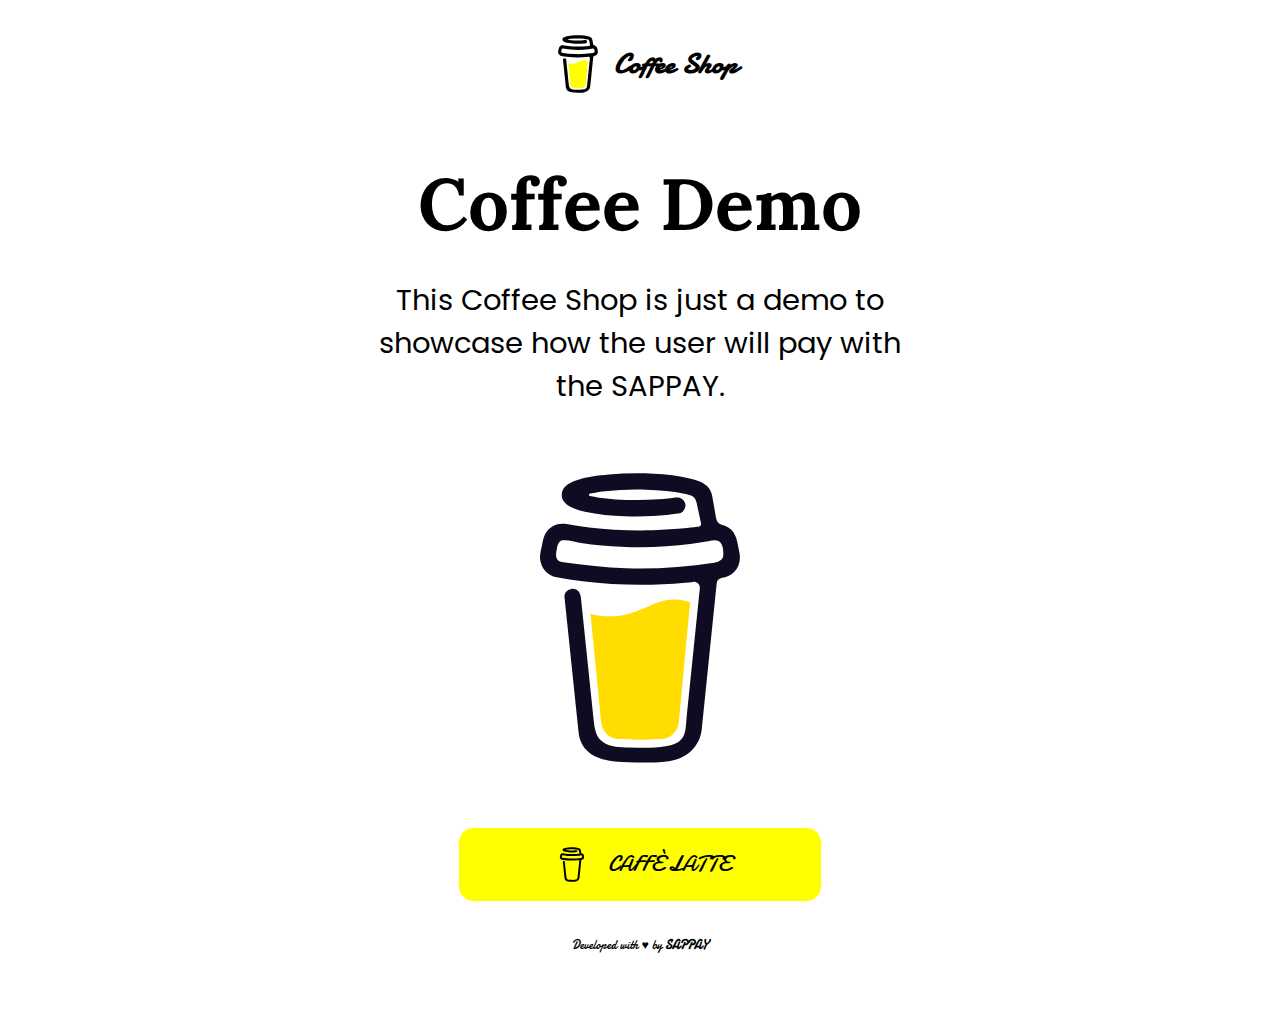
<file: index.html>
<html lang="en">
  <head>
    <meta charset="UTF-8" />
    <meta http-equiv="X-UA-Compatible" content="IE=edge" />
    <meta name="viewport" content="width=device-width, initial-scale=1.0" />
    <link rel="stylesheet" href="style.css" />
    <title>Coffe Shop</title>
  </head>
  <body>
    <header>
      <img
        src="./assets/coffee_icon_black.svg"
        alt="coffe logo"
      />
      <h2>Coffee Shop</h2>
    </header>
    <main>
        <h1>Coffee Demo</h1>
    <p>This Coffee Shop is just a demo to showcase how the user will pay with the SAPPAY.</p>
    <section>
        <img src="./assets/coffee_icon.svg" alt="coffee glass">
      <div>
        <button><img src="./assets/coffee_icon_black.svg" alt="coffee icon">CAFFÈ LATTE</button>
        <!-- <button><img src="./assets/coffee_icon_black.svg" alt="coffee icon">CAPPUCCINO Coffee</button>
        <button><img src="./assets/coffee_icon_black.svg" alt="coffee icon">CAFFÈ MOCHA</button> -->
      </div>
    </section>
    </main>
    <footer>
        <small>Developed with ♥ by <b>SAPPAY</b></small>
    </footer>
    
  </body>
</html>
</file>
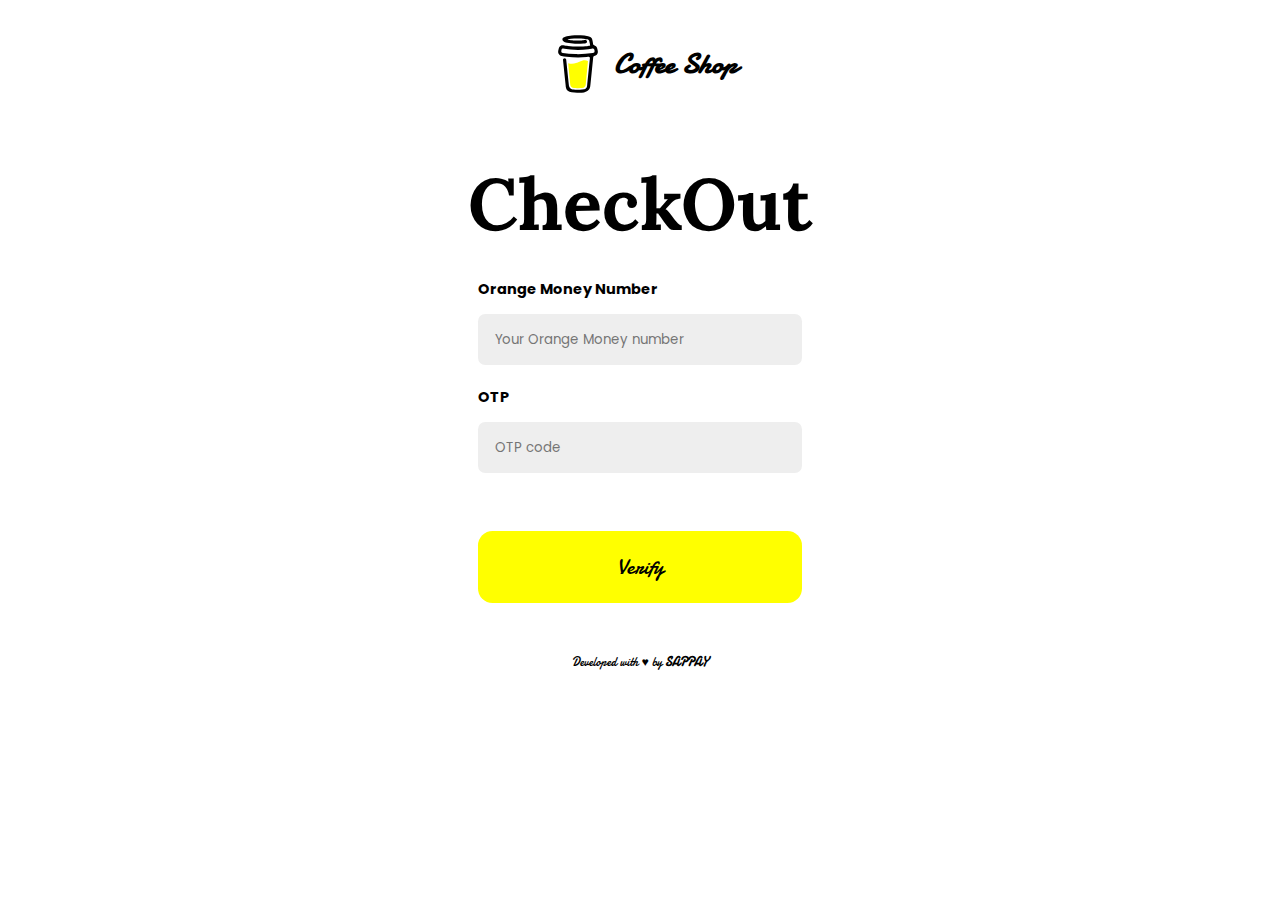
<file: checkout.html>
<html lang="en">
  <head>
    <meta charset="UTF-8" />
    <meta http-equiv="X-UA-Compatible" content="IE=edge" />
    <meta name="viewport" content="width=device-width, initial-scale=1.0" />
    <link rel="stylesheet" href="style.css" />
    <title>Coffe Shop</title>
  </head>
  <body>
    <header>
      <img src="./assets/coffee_icon_black.svg" alt="coffe logo" />
      <h2>Coffee Shop</h2>
    </header>
    <main>
      <h1>CheckOut</h1>
      <form action="">
        <div>
          <label for="">Orange Money Number</label>
          <input type="number" name="orange money number" placeholder="Your Orange Money number" />
        </div>
        <div>
            <label for="">OTP</label>
            <input type="number" name="otp" placeholder="OTP code" />
          </div>
          <button>Verify</button>
      </form>
    </main>
    <footer>
      <small>Developed with ♥ by <b>SAPPAY</b></small>
    </footer>
  </body>
</html>
</file>
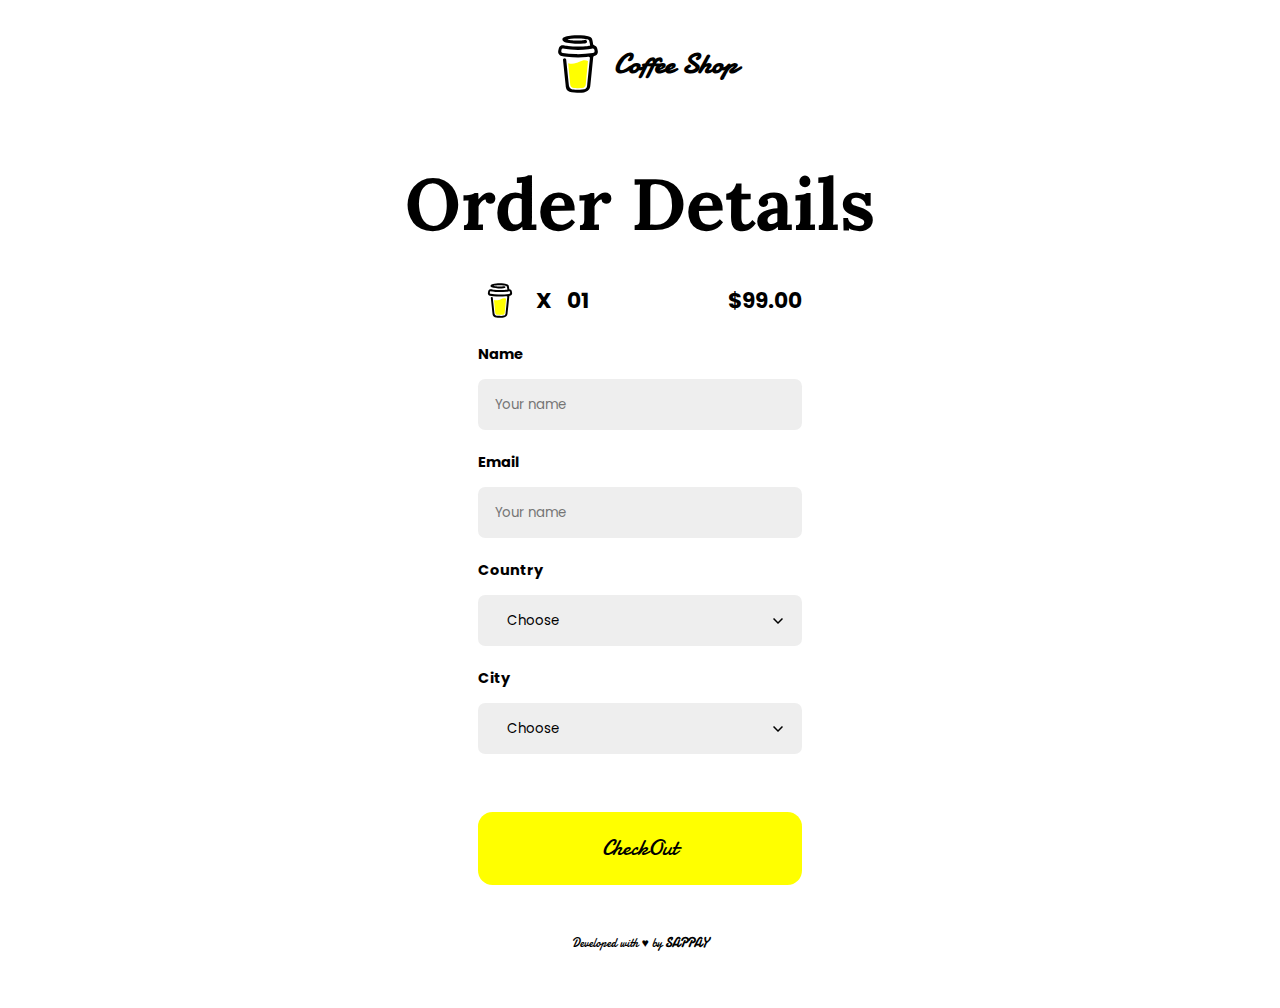
<file: form.html>
<html lang="en">
  <head>
    <meta charset="UTF-8" />
    <meta http-equiv="X-UA-Compatible" content="IE=edge" />
    <meta name="viewport" content="width=device-width, initial-scale=1.0" />
    <link rel="stylesheet" href="style.css" />
    <title>Coffe Shop</title>
  </head>
  <body>
    <header>
      <img src="./assets/coffee_icon_black.svg" alt="coffe logo" />
      <h2>Coffee Shop</h2>
    </header>
    <main>
      <h1>Order Details</h1>
      <form action="">
        <div class="container">
            <span class="product"><img src="./assets/coffee_icon_black.svg" alt="coffee icon"><span>X &nbsp; 01</span></span><span>$99.00</span>
          </div>
        <div>
          <label for="">Name</label>
          <input type="text" name="name" placeholder="Your name" />
        </div>
        <div>
            <label for="">Email</label>
            <input type="email" name="email" placeholder="Your name" />
          </div>
          <div>
            <label for="">Country</label>
            <select name="country">
                <option value="10">Choose</option>
                <option value="11">United States</option>
                <option value="12">Denmark</option>
                <option value="13">France</option>
            </select>
          </div>
          <div>
            <label for="">City</label>
            <select name="city">
                <option value="100">Choose</option>
                <option value="101">Washington</option>
                <option value="102">New York</option>
                <option value="103">Paris</option>
            </select>
          </div>
          <button>CheckOut</button>
      </form>
    </main>
    <footer>
      <small>Developed with ♥ by <b>SAPPAY</b></small>
    </footer>
  </body>
</html>
</file>
<file: style.css>
@import url("https://fonts.googleapis.com/css2?family=Damion&family=Lora:wght@700&family=Poppins&display=swap");

html {
  font-size: 14.5px;
}

body {
  margin: 0px;
  padding: 20px 100px;
  overflow-x: hidden;
}

header {
  display: flex;
  justify-content: center;
  align-items: center;
}

header img {
  width: 5rem;
}

main {
  display: flex;
  flex-direction: column;
  align-items: center;
}

h1 {
  font-size: 5rem;
  font-family: "Lora", serif;
  text-align: center;
  margin-bottom: 0px;
}

h2 {
  font-family: "Damion", cursive;
  font-size: 2rem;
}

p {
  font-size: 2rem;
  font-family: "Poppins", sans-serif;
  text-align: center;
  width: 50%;
  margin: 2rem;
}
section {
  display: flex;
  flex-direction: column;
  align-items: center;
  justify-content: center;
  gap: 2rem;
}

section img {
  width: 25rem;
}

div {
  display: flex;
  justify-content: space-between;
  width: 100%;
  gap: 1rem;
}

.container {
  display: flex;
  flex-direction: row;
  justify-content: space-between;
  align-items: center;
}

button {
  display: flex;
  justify-content: center;
  align-items: center;
  width: 25rem;
  height: 5rem;
  font-family: "Damion", cursive;
  font-size: 1.5rem;
  border-radius: 1rem;
  background-color: yellow;
  border: none;
  cursor: pointer;
  transition: cubic-bezier(0.4, 0, 0.2, 1);
  transition-duration: 0.5s;
}

button:hover {
  transform: translateY(-10px);
}
span img,
button img {
  width: 3rem !important;
  padding: 0%;
  margin-right: 1rem;
}

form {
  /* background-color: antiquewhite; */
  width: 30%;
  display: grid;
  gap: 1.5rem;
  margin-top: 2rem;
}

form button {
  width: 100%;
  justify-content: center;
  margin-top: 2.5rem;
}

span,
label {
  font-family: "Poppins";
  font-weight: bold;
}

span {
  font-size: 1.5rem;
}

.product {
  display: flex;
  justify-content: center;
  align-items: center;
}

select,
input {
  text-indent: 1rem;
  width: 100%;
  font-family: "Poppins";
  height: 3.5rem;
  border-radius: 0.5rem;
  border: none;
  background-color: #eeeeee;
}
select,
input:focus-visible {
  outline: none;
}

select {
  padding: 1rem;
  appearance: none;
  background-image: url(./assets/expand_more.svg);
  background-repeat: no-repeat;
  background-position: right 1rem center;
}

form div {
  display: flex;
  flex-direction: column;
}

footer {
  text-align: center;
  padding: 2.5rem 0px;
}

small {
  font-family: "Damion", cursive;
}

@media only screen and (max-width: 600px) {
  html {
    font-size: 11.5px;
  }
  body {
    padding: 10px 20px;
  }

  h1 {
    font-size: 2.5rem;
  }
  p {
    font-size: 1rem;
    width: 100%;
  }
  section img {
    padding-inline: 20px;
    width: 50%;
  }

  div {
    flex-direction: column;
  }

  button {
    width: 100%;
    font-size: 1.25rem;
    justify-content: left;
  }

  button:hover {
    transform: translateY(0px);
  }

  button:active {
    transform: scale(1.1);
  }

  button img {
    margin-right: 0px;
  }

  form {
    width: 100%;
  }
}

@media only screen and (max-width: 1248px) {
  p {
    width: 80%;
  }
  div {
    flex-direction: column;
  }

  form {
    min-width: 80%;
  }

}
</file>
